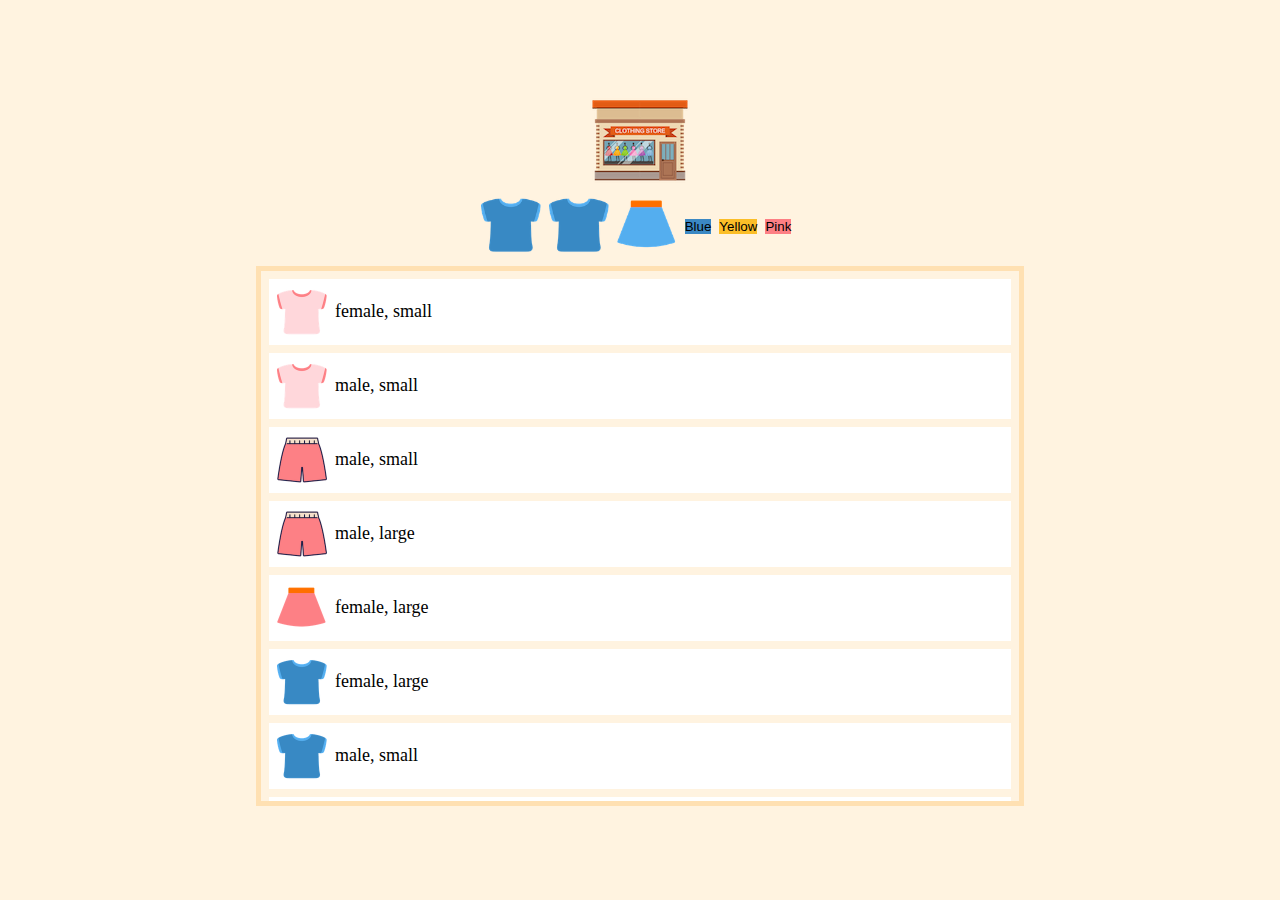
<file: index.html>
<!DOCTYPE html>
<html lang="en">
  <head>
    <meta charset="UTF-8" />
    <meta name="viewport" content="width=device-width, initial-scale=1.0" />
    <title>Online Shopping</title>
    <link rel="stylesheet" href="style.css" />
    <script src="src/main.js" defer></script>
  </head>
  <body>
    <!-- logo -->
    <img src="img/logo.png" alt="logo" class="logo">
    <!-- buttons -->
    <section class="buttons">
      <button class="btn"><img class="imgBtn" src="img/blue_t.png" alt="tshirt"></button>
      <button class="btn"><img class="imgBtn" src="img/blue_t.png" alt="pants"></button>
      <button class="btn"><img class="imgBtn" src="img/blue_s.png" alt="skirts"></button>
      <button class="btn color blue">Blue</button>
      <button class="btn color yellow">Yellow</button>
      <button class="btn color pink">Pink</button>
    </section>
    <!-- items -->
    <ul class="items">
      <li class="item">
        <img src="img/blue_t.png" alt="tshirt" class="item__thumbnail">
        <span class="item__description">male, large</span>
      </li>
    </ul>
  </body>
</html>
</file>
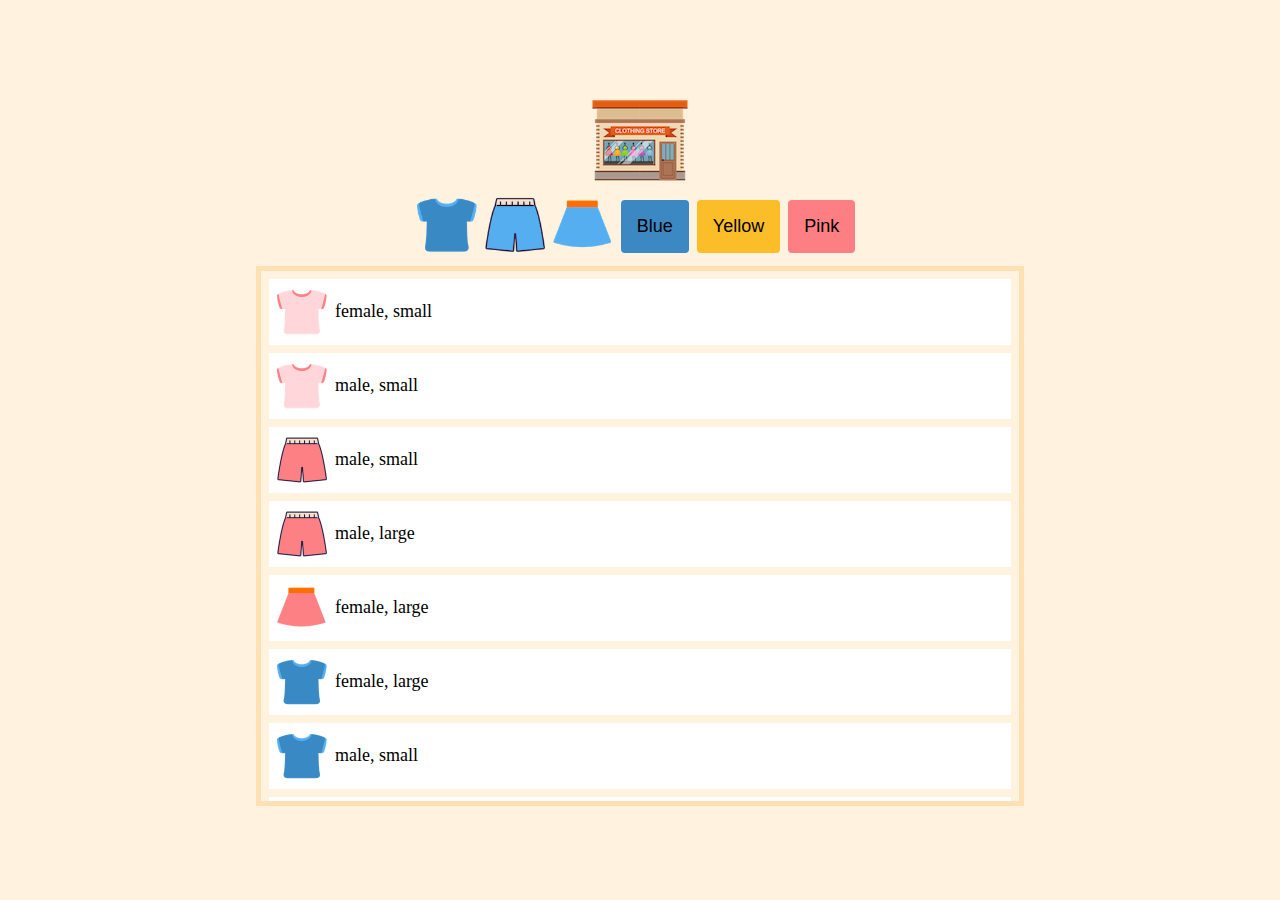
<file: index_food.html>
<!DOCTYPE html>
<html lang="en">
  <head>
    <meta charset="UTF-8" />
    <meta name="viewport" content="width=device-width, initial-scale=1.0" />
    <title>Online Shopping</title>
    <link rel="stylesheet" href="style.css" />
    <script src="src/main.js" defer></script>
  </head>
  <body>
    <!-- logo -->
    <img src="img/logo.png" alt="logo" class="logo">
    <!-- buttons -->
    <section class="buttons">
      <button class="btn"><img class="imgBtn" src="img/blue_t.png" alt="tshirt" data-key="type" data-value="tshirt"></button>
      <button class="btn"><img class="imgBtn" src="img/blue_p.png" alt="pants" data-key="type" data-value="pants"></button>
      <button class="btn"><img class="imgBtn" src="img/blue_s.png" alt="skirts" data-key="type" data-value="skirt"></button>
      <button class="btn colorBtn color blue" data-key="color" data-value="blue">Blue</button>
      <button class="btn colorBtn color yellow" data-key="color" data-value="yellow">Yellow</button>
      <button class="btn colorBtn color pink" data-key="color" data-value="pink">Pink</button>
    </section>
    <!-- items -->
    <ul class="items">
      <li class="item">
        <img src="img/blue_t.png" alt="tshirt" class="item__thumbnail">
        <span class="item__description">male, large</span>
      </li>
    </ul>
  </body>
</html>
</file>
<file: style.css>
:root {
  /* color */
  --color-black: #000000;
  --color-gray: #3f454d;
  --color-white: #ffffff;
  --color-blue: #3b88c3;
  --color-yellow: #fbbe28;
  --color-light-yellow: #fff3e0;
  --color-pink: #fd7f84;
  --color-light-grey: #dfdfdf;

  /* size */
  --base-space : 8px;
  --size-border : 4px;
  --size-button : 60px;
  --size-thumbnail : 50px;
  --font-size : 18px;

  /* animation*/
  --anmation-duration : 300ms;
}

* {
  box-sizing: border-box;
  padding: 0;
  margin: 0;
}

body {
  height: 100vh;
  background-color: var(--color-light-yellow);
  display: flex;
  flex-direction: column;
  justify-content: center;
  align-items: center;
}

.logo {
  cursor: pointer;
  transition: transform var(--anmation-duration) ease;
}
.btn {
  background-color: transparent;
  border: none;
  outline: none;
  cursor: pointer;
  transition: transform var(--anmation-duration) ease;
  margin-right: var(--base-space);
}
.logo:hover,
.btn:hover {
  transform: scale(1.1);
}
.buttons {
  display: flex;
  align-items: center;
  margin-bottom: var(--base-space);
}
.imgBtn {
  width: var(--size-button);
  height: var(--size-button);
}

.colorBtn {
  font-size: var(--font-size);
  padding: calc(var(--base-space) * 2);
  border-radius: var(--size-border);
}
.blue {
  background-color: var(--color-blue);
}
.yellow {
  background-color: var(--color-yellow);
}
.pink {
  background-color: var(--color-pink);
}
.items {
  width:  60%;
  height: 60%;
  list-style: none;
  padding-left: 0;
  overflow-y: scroll;
  border: 5px solid #ffe0b2;
  padding: var(--base-space);
}
.item {
  background-color: var(--color-white);
  display: flex;
  align-items: center;
  padding: var(--base-space);
  margin-bottom: var(--base-space);
}
.item__thumbnail {
  width: var(--size-thumbnail);
  height: var(--size-thumbnail);
}
.item__description {
  margin-left:  var(--base-space);
  font-size: var(--font-size);
}

.invisible {
  display: none;
}
</file>
